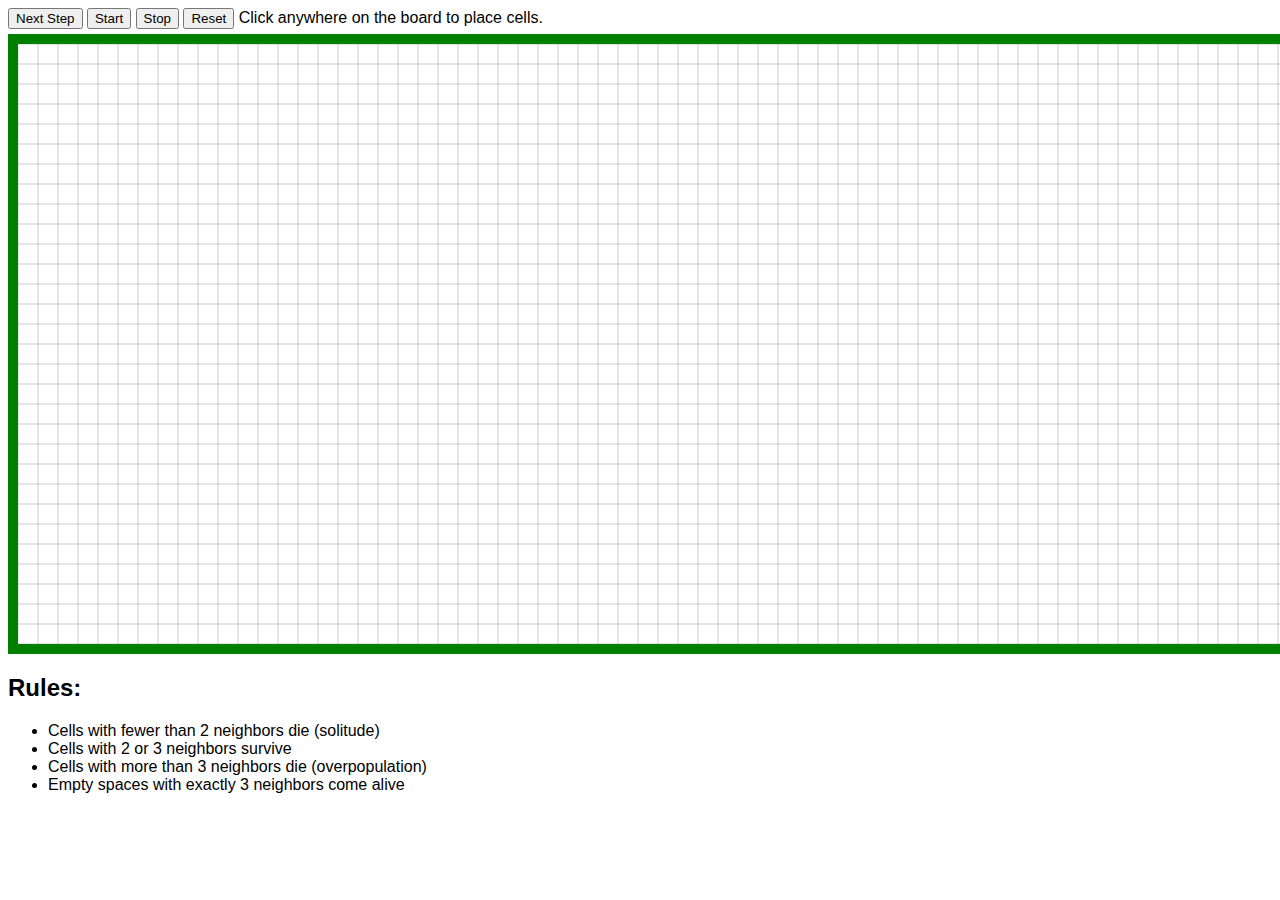
<file: conway/index.html>
<!DOCTYPE html>
<html lang="en">
<head>
  <meta charset="UTF-8">
  <title>Conway's Game of Life</title>
  <link rel="stylesheet" href="style.css" />
</head>
<body>
  <button id="next">Next Step</button>
  <button id="start">Start</button>
  <button id="stop">Stop</button>
  <button id="reset">Reset</button>
  Click anywhere on the board to place cells.
  <div id="board"></div>
  
  <div>
    <h2>Rules:</h2>
    <ul>
      <li>Cells with fewer than 2 neighbors die (solitude)</li>
      <li>Cells with 2 or 3 neighbors survive</li>
      <li>Cells with more than 3 neighbors die (overpopulation)</li>
      <li>Empty spaces with exactly 3 neighbors come alive</li>
    </ul>
  </div>

  <script src="script.js"></script>
</body>
</html>
</file>
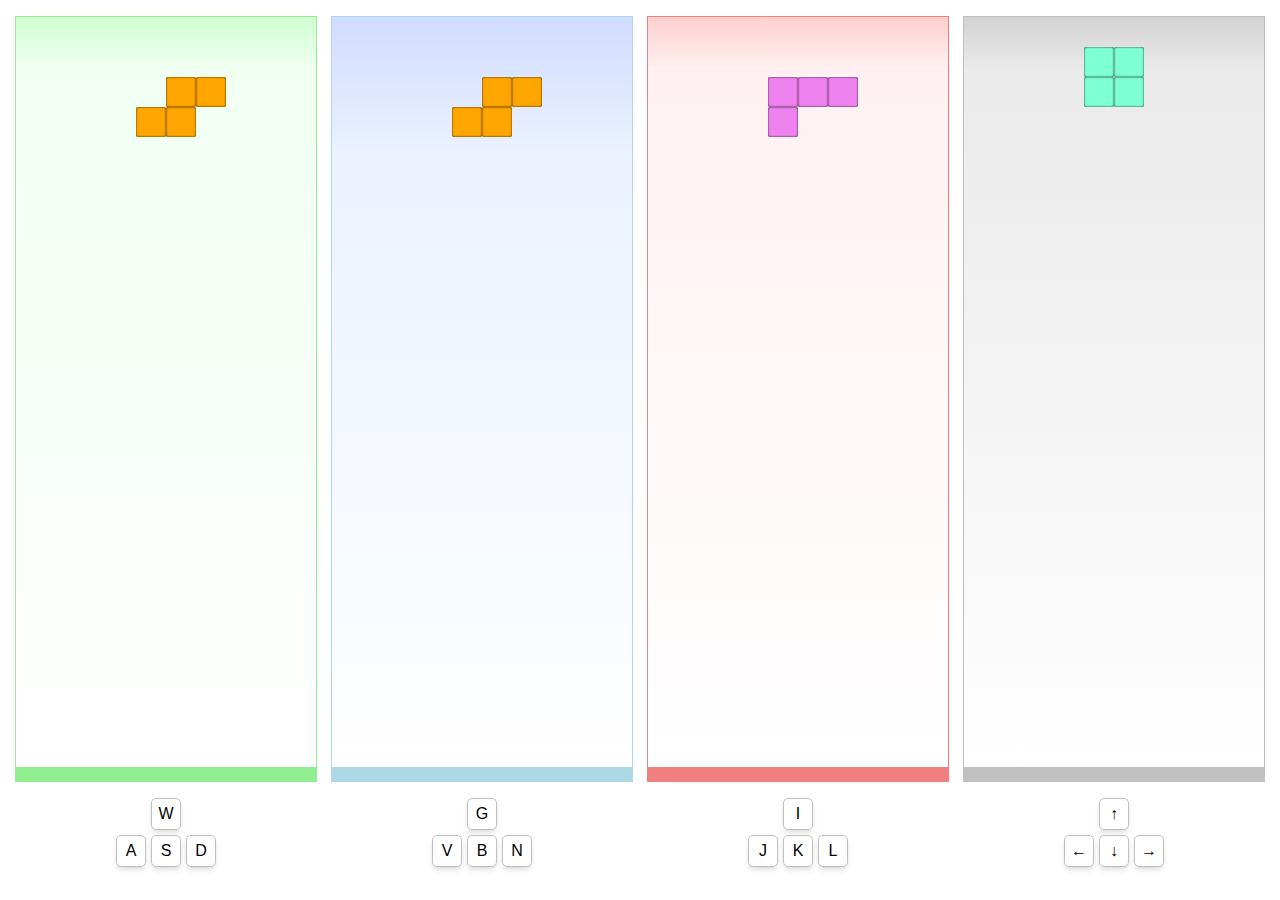
<file: 4p-webtris.html>
<!DOCTYPE html>
<html lang="en">
  <head>
    <meta charset="UTF-8" />
    <title>Tetris</title>
    <link rel="stylesheet" href="4p-webtris.css" />
  </head>
  <body>
    <div id="boards">
      <div class="player">
        <div id="green" class="board"></div>
        <div class="controls">
          <div></div>
          <div class="key">W</div>
          <div></div>
          <div class="key">A</div>
          <div class="key">S</div>
          <div class="key">D</div>
        </div>
      </div>
      <div class="player">
        <div id="blue" class="board"></div>
        <div class="controls">
          <div></div>
          <div class="key">G</div>
          <div></div>
          <div class="key">V</div>
          <div class="key">B</div>
          <div class="key">N</div>
        </div>
      </div>
      <div class="player">
        <div id="red" class="board"></div>
        <div class="controls">
          <div></div>
          <div class="key">I</div>
          <div></div>
          <div class="key">J</div>
          <div class="key">K</div>
          <div class="key">L</div>
        </div>
      </div>
      <div class="player">
        <div id="black" class="board"></div>
        <div class="controls">
          <div></div>
          <div class="key">&uarr;</div>
          <div></div>
          <div class="key">&larr;</div>
          <div class="key">&darr;</div>
          <div class="key">&rarr;</div>
        </div>
      </div>
    </div>
    <script src="4p-webtris.js"></script>
  </body>
</html>
</file>
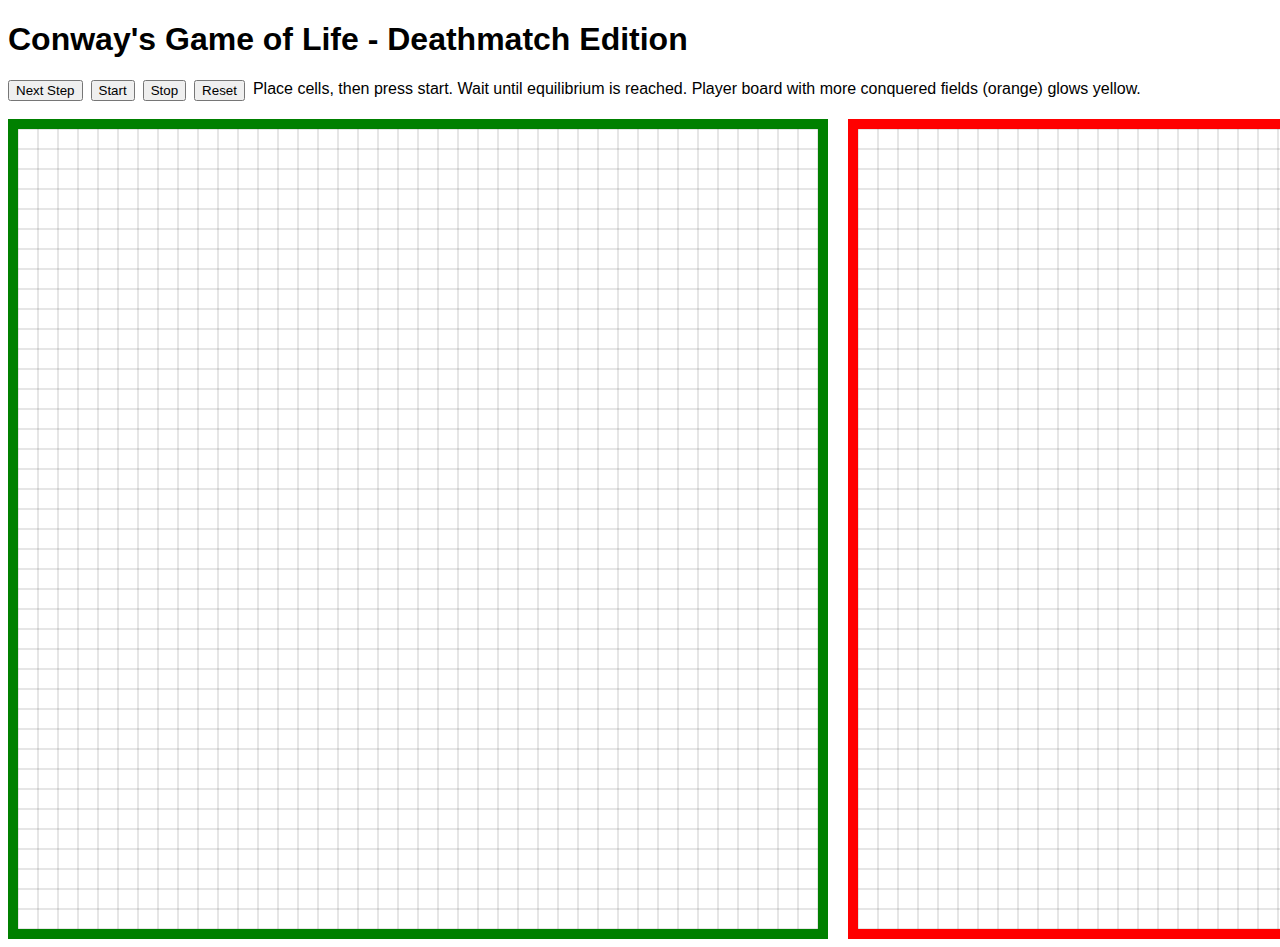
<file: conway-deathmatch.html>
<!DOCTYPE html>
<html lang="en">
  <head>
    <meta charset="UTF-8" />
    <title>Conway's Game of Life</title>
    <link rel="stylesheet" href="conway-deathmatch.css" />
  </head>
  <body>
    <h1>Conway's Game of Life - Deathmatch Edition</h1>
    <div id="controls">
      <button id="next">Next Step</button>
      <button id="start">Start</button>
      <button id="stop">Stop</button>
      <button id="reset">Reset</button>
      <div>
        Place cells, then press start. Wait until equilibrium is reached. Player
        board with more conquered fields (orange) glows yellow.
      </div>
    </div>
    <div id="boards">
      <div id="green" class="board"></div>
      <div id="red" class="board"></div>
    </div>
    <script src="conway-deathmatch.js"></script>
  </body>
</html>
</file>
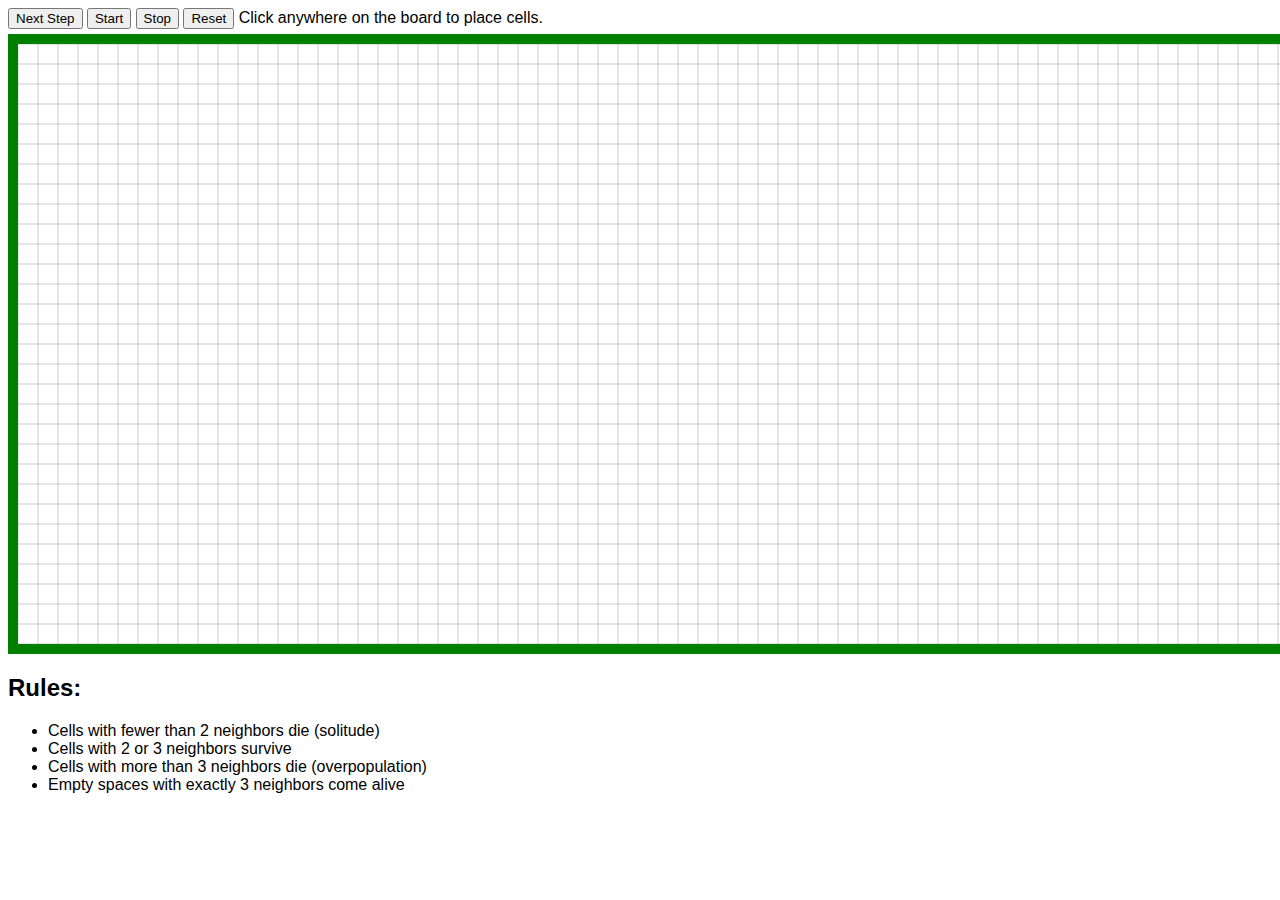
<file: conway.html>
<!DOCTYPE html>
<html lang="en">
<head>
  <meta charset="UTF-8">
  <title>Conway's Game of Life</title>
  <link rel="stylesheet" href="conway.css" />
</head>
<body>
  <button id="next">Next Step</button>
  <button id="start">Start</button>
  <button id="stop">Stop</button>
  <button id="reset">Reset</button>
  Click anywhere on the board to place cells.
  <div id="board"></div>
  
  <div>
    <h2>Rules:</h2>
    <ul>
      <li>Cells with fewer than 2 neighbors die (solitude)</li>
      <li>Cells with 2 or 3 neighbors survive</li>
      <li>Cells with more than 3 neighbors die (overpopulation)</li>
      <li>Empty spaces with exactly 3 neighbors come alive</li>
    </ul>
  </div>

  <script src="conway.js"></script>
</body>
</html>
</file>
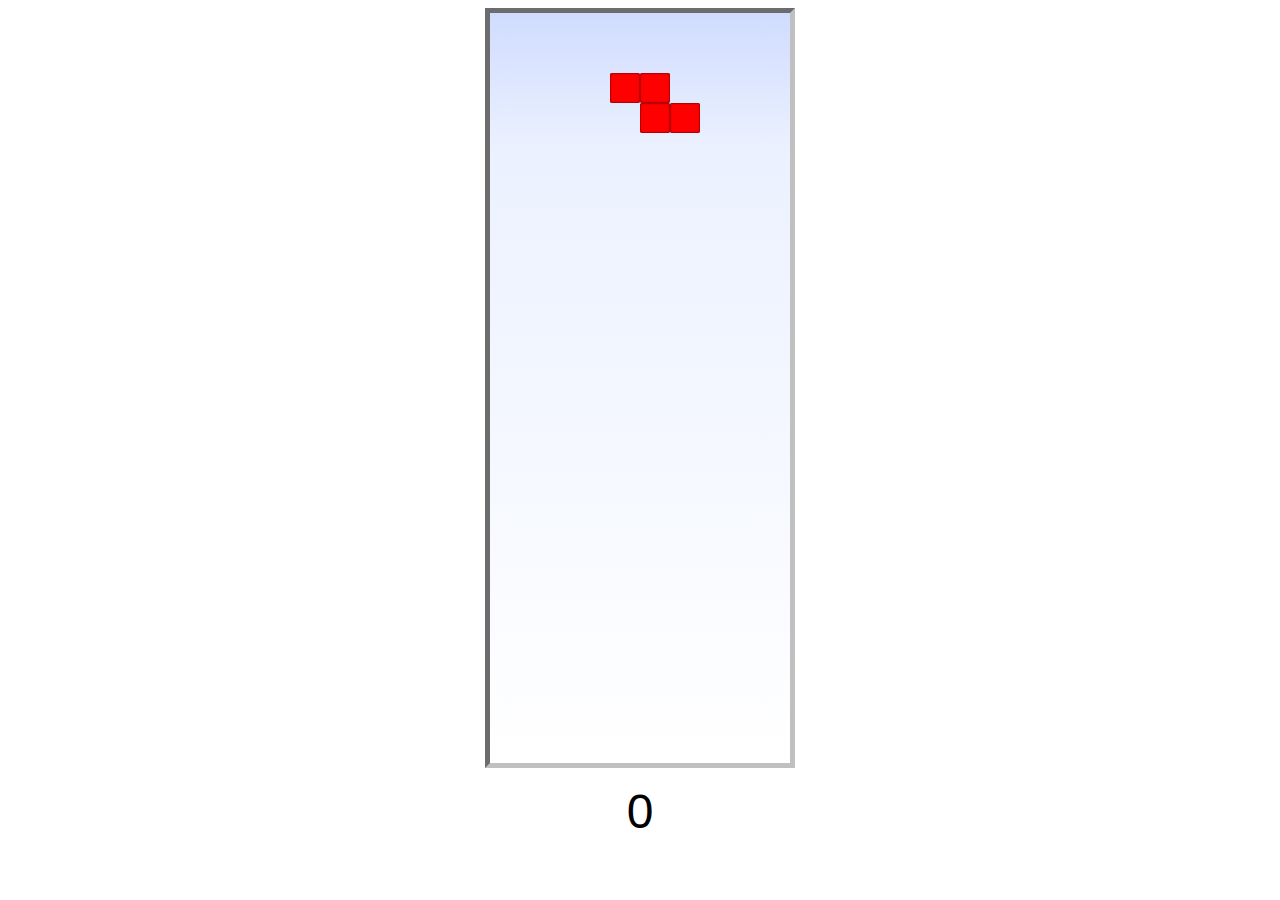
<file: webtris.html>
<!DOCTYPE html>
<html lang="en">
  <head>
    <meta charset="UTF-8" />
    <title>Tetris</title>
    <link rel="stylesheet" href="webtris.css" />
  </head>
  <body>
    <div id="player-1"></div>
      <div id="board"></div>
      <div id="game-over">GAME OVER</div>
      <div id="score"></div>
    </body>
    <script src="webtris.js"></script>
  </body>
</html>
</file>
<file: conway/style.css>
body {
  font-family: sans-serif;
}

#board {
  display: grid;
  border: 10px solid green;
}

.field {
  width: 20px;
  height: 20px;
  box-shadow: inset 0 0 1px #000;
  background-color:white;
}
.alive {
  background-color: black;
  box-shadow: inset 0 0 3px #fff;
}

button {
  margin-bottom: 5px;
}
</file>
<file: 4p-webtris.css>
#boards {
  display: grid;
  grid-template-columns: 1fr 1fr 1fr 1fr;
  margin-top: 1rem;
}

#blue {
  display: grid;
  margin: auto;
  background: rgb(208, 220, 255);
  background: linear-gradient(
    180deg,
    rgba(208, 220, 255, 1) 0%,
    rgba(235, 241, 255, 1) 18%,
    rgba(255, 255, 255, 1) 100%
  );
  border: 1px solid lightblue;
  border-bottom: 15px inset lightblue;
}

#green {
  display: grid;
  margin: auto;
  background: rgb(207, 255, 208);
  background: linear-gradient(
    180deg,
    rgba(207, 255, 208, 1) 0%,
    rgba(241, 255, 242, 1) 7%,
    rgba(255, 255, 255, 1) 100%
  );
  border: 1px solid lightgreen;
  border-bottom: 15px solid lightgreen;
}

#red {
  display: grid;
  margin: auto;
  background: rgb(255, 207, 207);
  background: linear-gradient(
    180deg,
    rgba(255, 207, 207, 1) 0%,
    rgba(255, 241, 242, 1) 7%,
    rgba(255, 255, 255, 1) 100%
  );
  border: 1px solid lightcoral;
  border-bottom: 15px solid lightcoral;
}

#black {
  display: grid;
  margin: auto;
  background: rgb(211, 211, 211);
  background: linear-gradient(
    180deg,
    rgba(211, 211, 211, 1) 0%,
    rgba(234, 234, 234, 1) 7%,
    rgba(255, 255, 255, 1) 100%
  );
  border: 1px solid silver;
  border-bottom: 15px solid silver;
}

.game-over {
  background: none !important;
  border: 1px dashed lightgray !important;
  border-bottom: 15px dashed lightgrey !important;
}
.game-over > .field {
  background: none;
}

.field {
  width: 30px;
  height: 30px;
  border-radius: 2px;
}

.color-1 {
  background-color: aquamarine;
  box-shadow: inset 0 0 2px #000;
}

.color-2 {
  background-color: greenyellow;
  box-shadow: inset 0 0 2px #000;
}

.color-3 {
  background-color: orange;
  box-shadow: inset 0 0 2px #000;
}

.color-4 {
  background-color: red;
  box-shadow: inset 0 0 2px #000;
}

.color-5 {
  background-color: yellow;
  box-shadow: inset 0 0 2px #000;
}

.color-6 {
  background-color: violet;
  box-shadow: inset 0 0 2px #000;
}

.color-7 {
  background-color: lightblue;
  box-shadow: inset 0 0 2px #000;
}

.controls {
  margin-top: 1rem;
  display: grid;
  grid-template-columns: repeat(3, 30px);
  justify-content: center;
  gap: 5px;
}
.key {
  display: flex;
  justify-content: center;
  align-items: center;
  border: 1px solid silver;
  border-radius: 5px;
  height: 30px;
  box-shadow: 0 4px 6px -1px rgb(0 0 0 / 0.1), 0 2px 4px -2px rgb(0 0 0 / 0.1);
  font-family: sans-serif;
}
</file>
<file: conway-deathmatch.css>
body {
  font-family: sans-serif;
}
.board {
  display: grid;
  justify-content: center;
}
#boards {
  margin-top: 0.5rem;
  display: grid;
  grid-template-columns: 1fr 1fr;
  gap: 20px;
}
.field {
  width: 20px;
  height: 20px;
  box-shadow: inset 0 0 1px #000;
  background-color:white;
}
span.alive {
  box-shadow: inset 0 0 3px #fff;
}
#black > .alive {
  background-color: black;
}
#green > .alive {
  background-color: green;
  box-shadow: inset 0 0 2px #000;
}
#blue > .alive {
  background-color: blue;
}
#red > .alive {
  background-color: red;
  box-shadow: inset 0 0 2px #000;
}
.historical {
  background-color: orange; 
}
button {
  margin-bottom: 10px;
}

.pulse {
  animation: pulse-animation 2s infinite;
}
@keyframes pulse-animation {
  0% {
    box-shadow: 0 0 0 0px rgba(255, 255, 0, 1);
  }
  100% {
    box-shadow: 0 0 0 50px rgba(255, 255, 0, 0.2);
  }
}

#controls {
  display: flex;
  gap:0.5rem;
}
</file>
<file: conway.css>
body {
  font-family: sans-serif;
}

#board {
  display: grid;
  border: 10px solid green;
}

.field {
  width: 20px;
  height: 20px;
  box-shadow: inset 0 0 1px #000;
  background-color:white;
}
.alive {
  background-color: black;
  box-shadow: inset 0 0 3px #fff;
}

button {
  margin-bottom: 5px;
}
</file>
<file: webtris.css>
body {
  font-family: sans-serif;
}

#board {
  display: grid;
  margin: auto;
  background: rgb(208, 220, 255);
  background: linear-gradient(
    180deg,
    rgba(208, 220, 255, 1) 0%,
    rgba(235, 241, 255, 1) 18%,
    rgba(255, 255, 255, 1) 100%
  );
}

.field {
  width: 30px;
  height: 30px;
  /* background-color:white; */
  border-radius: 2px;
}

.color-1 {
  background-color: aquamarine;
  box-shadow: inset 0 0 2px #000;
}

.color-2 {
  background-color: greenyellow;
  box-shadow: inset 0 0 2px #000;
}

.color-3 {
  background-color: orange;
  box-shadow: inset 0 0 2px #000;
}

.color-4 {
  background-color: red;
  box-shadow: inset 0 0 2px #000;
}

.color-5 {
  background-color: yellow;
  box-shadow: inset 0 0 2px #000;
}

.color-6 {
  background-color: violet;
  box-shadow: inset 0 0 2px #000;
}

.color-7 {
  background-color: lightblue;
  box-shadow: inset 0 0 2px #000;
}

#game-over {
  display: none;
  margin-top: 1rem;
  align-items: center;
  justify-content: center;
  font-size: 3rem;
}

#score {
  margin-top: 1rem;
  display: flex;
  align-items: center;
  justify-content: center;
  font-size: 3rem;
}
</file>
